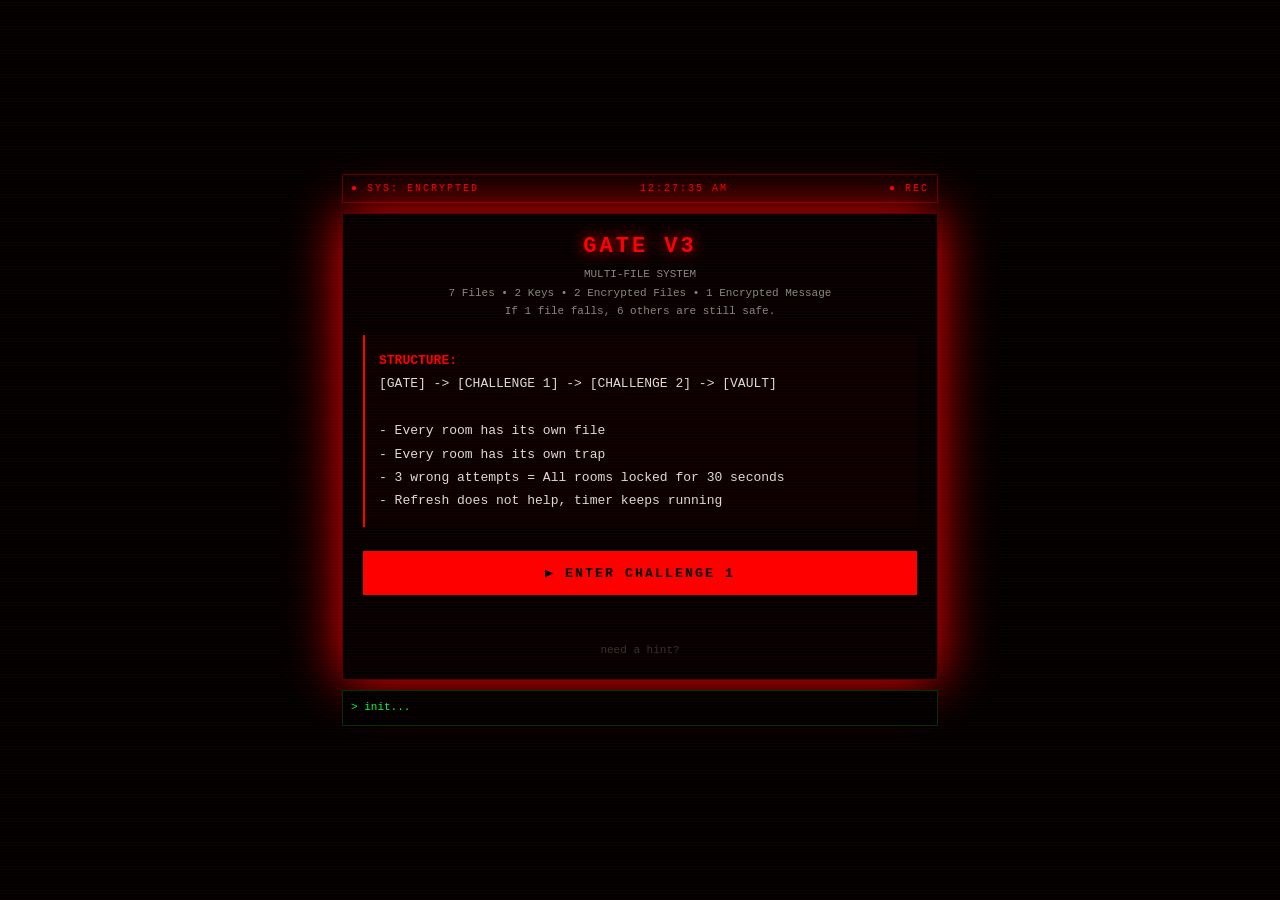
<file: index.html>
<!DOCTYPE html>
<html lang="en">
<head>
<meta charset="UTF-8">
<meta name="viewport" content="width=device-width, initial-scale=1">
<title>SYSTEM_404</title>
<link rel="stylesheet" href="s.css">
</head>
<body>
<div id="noise"></div>
<div class="wrap">
<div class="top"><span>● SYS: ENCRYPTED</span><span id="jam">00:00:00</span><span>● REC</span></div>
<div class="box">
<h1>GATE V3</h1>
<p class="sub">MULTI-FILE SYSTEM<br>7 Files • 2 Keys • 2 Encrypted Files • 1 Encrypted Message<br>If 1 file falls, 6 others are still safe.</p>
<div class="soal">
<b>STRUCTURE:</b><br>
[GATE] -> [CHALLENGE 1] -> [CHALLENGE 2] -> [VAULT]<br><br>
- Every room has its own file<br>
- Every room has its own trap<br>
- 3 wrong attempts = All rooms locked for 30 seconds<br>
- Refresh does not help, timer keeps running
</div>
<button onclick="masukP1()">▶ ENTER CHALLENGE 1</button>
<div id="pesan"></div>
<div class="hint" onclick="pesan('No free hints. Think.')">need a hint?</div>
</div>
<div class="terminal" id="terminal">> init...</div>
</div>
<script src="c.js"></script>
<script>
function masukP1(){ if(cekLock()) return; window.location.href="p1.html"; }
</script>
</body>
</html>
</file>
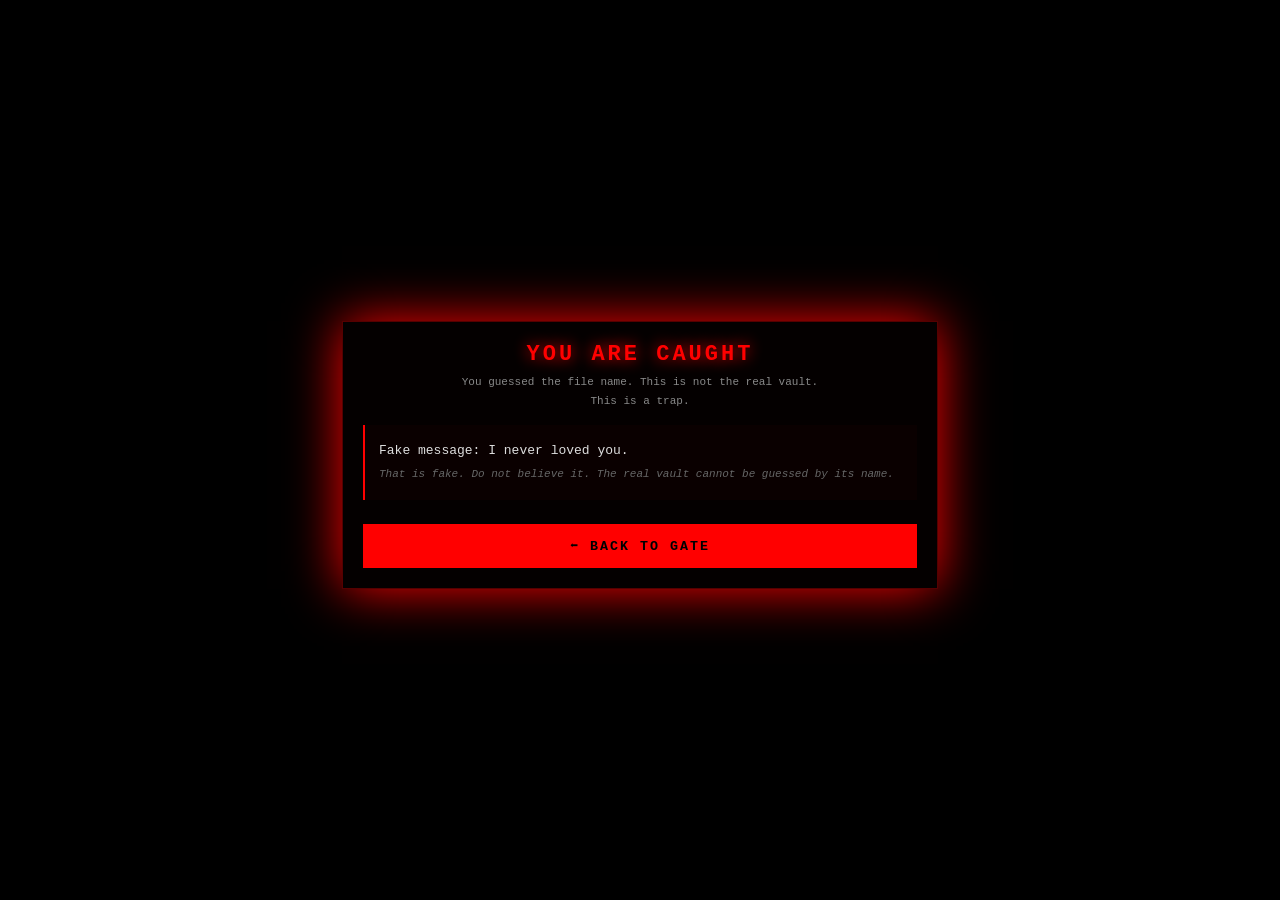
<file: d.html>
<!DOCTYPE html>
<html lang="en"><head><meta charset="UTF-8"><title>ACCESS DENIED</title><link rel="stylesheet" href="s.css"></head>
<body><div class="wrap"><div class="box"><h1>YOU ARE CAUGHT</h1>
<p class="sub">You guessed the file name. This is not the real vault.<br>This is a trap.</p>
<div class="soal">Fake message: I never loved you.<br><i>That is fake. Do not believe it. The real vault cannot be guessed by its name.</i></div>
<button onclick="window.location.href='index.html'">⬅ BACK TO GATE</button>
</div></div></body></html>
</file>
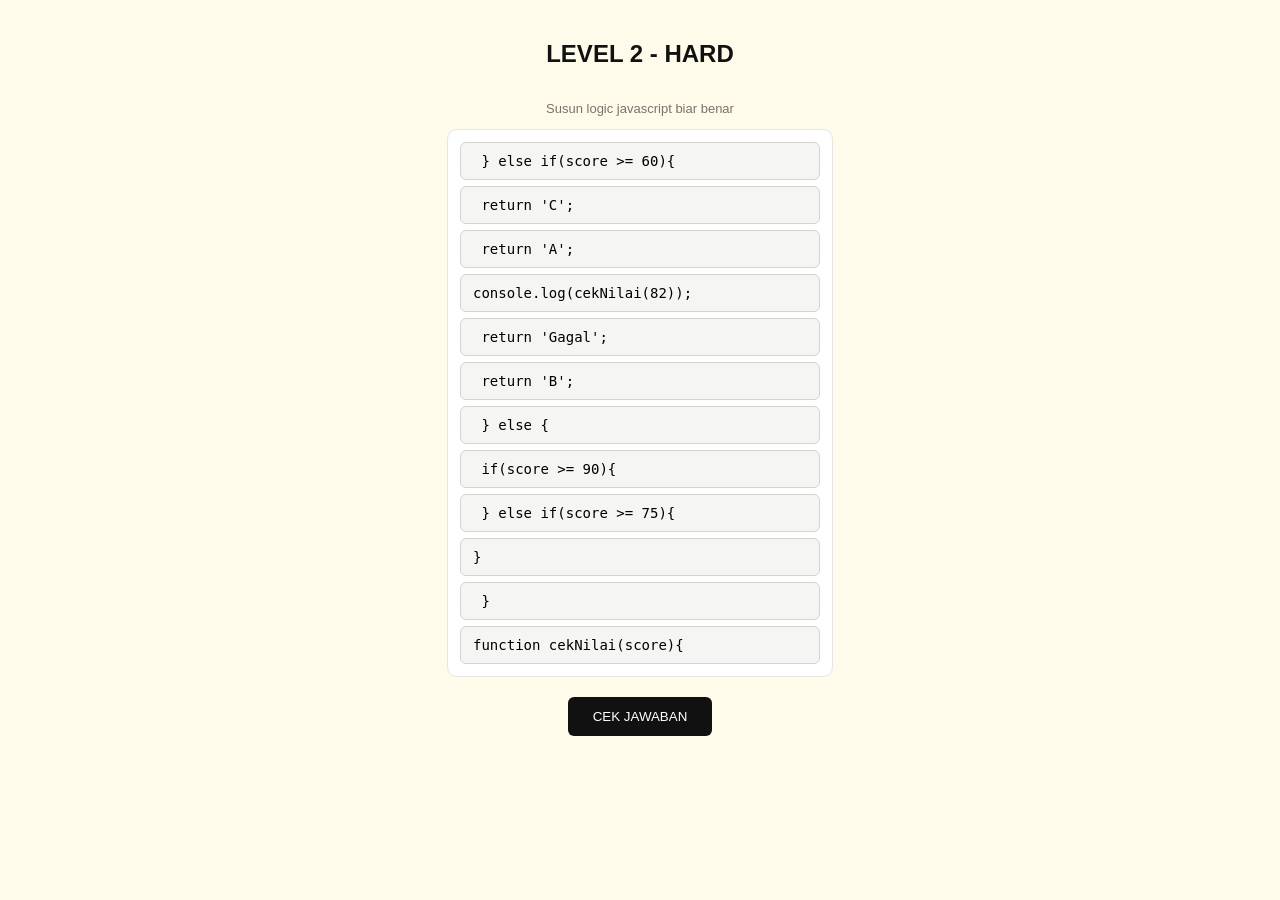
<file: Level1.html>
<!DOCTYPE html>
<html>
<head>
<meta charset="UTF-8">
<meta name="viewport" content="width=device-width, initial-scale=1.0">
<title>Level 2</title>
<style>
 body{background:#FFFBEB;font-family:Consolas,monospace;display:flex;flex-direction:column;align-items:center;padding:20px;margin:0}
 h2{font-family:sans-serif;color:#111}
 #board{width:360px;background:white;border:1px solid #E7E5E4;padding:12px;border-radius:10px;display:flex;flex-direction:column;gap:6px}
.tile{background:#F5F5F4;border:1px solid #D6D3D1;padding:10px 12px;border-radius:6px;cursor:move;font-size:14px;white-space:pre}
.tile:hover{background:#E7E5E4}
 #btn{margin-top:20px;background:#111;color:white;border:none;padding:12px 25px;border-radius:6px;cursor:pointer}
 #msg{margin-top:15px;font-family:sans-serif;font-weight:bold}
</style>
</head>
<body>
<h2>LEVEL 2 - HARD</h2>
<p style="font-family:sans-serif;color:#78716C;font-size:13px">Susun logic javascript biar benar</p>
<div id="board"></div>
<button id="btn" onclick="cek()">CEK JAWABAN</button>
<div id="msg"></div>
<script>
const benar=[
"function cekNilai(score){",
" if(score >= 90){",
" return 'A';",
" } else if(score >= 75){",
" return 'B';",
" } else if(score >= 60){",
" return 'C';",
" } else {",
" return 'Gagal';",
" }",
"}",
"console.log(cekNilai(82));"
];
let acak=[...benar].sort(()=>Math.random()-0.5);let drag=null;
function render(){let b=document.getElementById('board');b.innerHTML='';acak.forEach((t,i)=>{let d=document.createElement('div');d.className='tile';d.draggable=true;d.textContent=t;d.ondragstart=()=>drag=i;d.ondragover=e=>e.preventDefault();d.ondrop=()=>{let x=acak[drag];acak[drag]=acak[i];acak[i]=x;render()};b.appendChild(d)})}
function cek(){let m=document.getElementById('msg');if(JSON.stringify(acak)===JSON.stringify(benar)){m.style.color='green';m.textContent='BENAR! GGWP -> Lanjut Level 3';}else{m.style.color='red';m.textContent='SALAH - Logicnya masih berantakan!';}}
render();
</script>
</body>
</html>
</file>
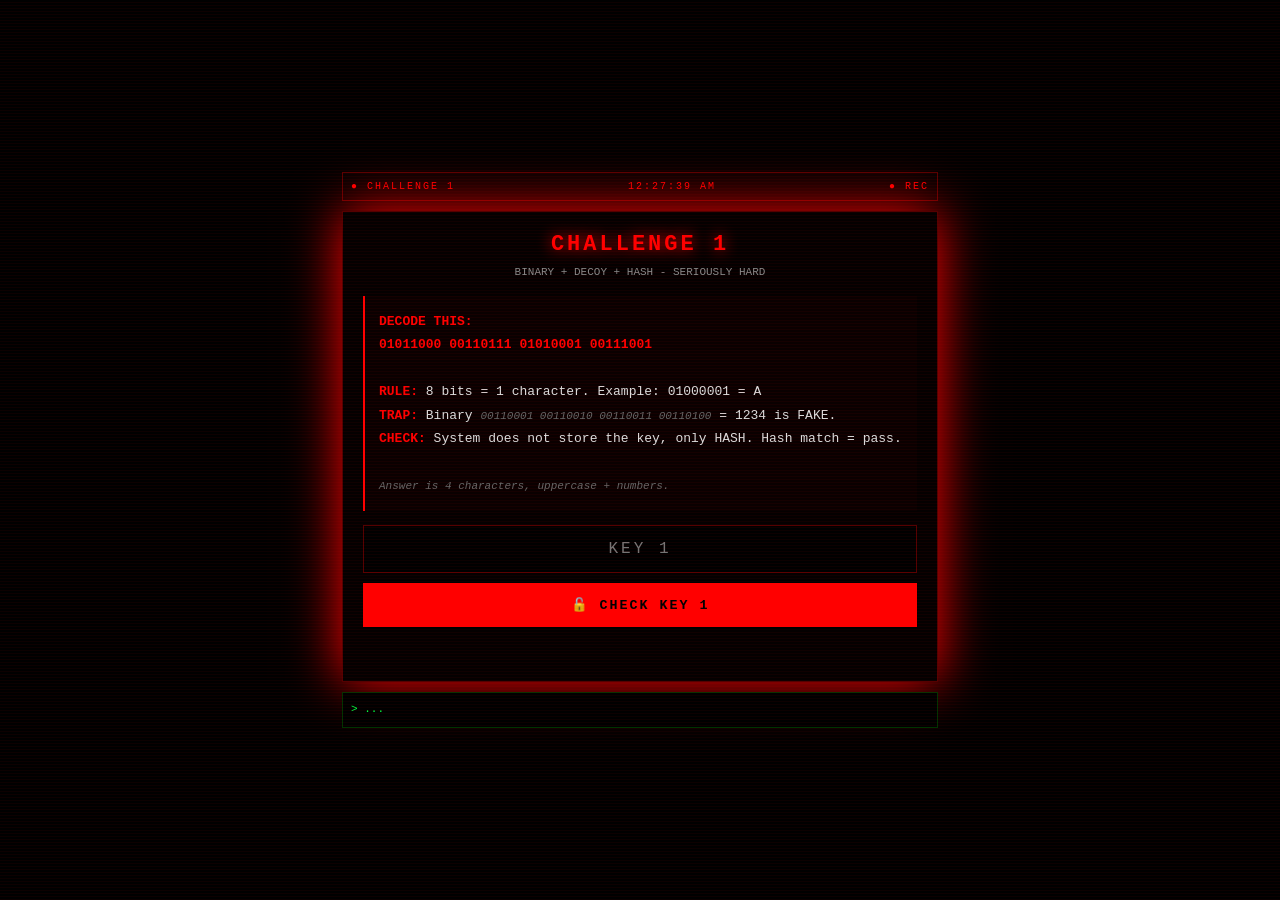
<file: p1.html>
<!DOCTYPE html>
<html lang="en"><head><meta charset="UTF-8"><meta name="viewport" content="width=device-width, initial-scale=1"><title>CHALLENGE 1</title><link rel="stylesheet" href="s.css"></head>
<body><div id="noise"></div><div class="wrap"><div class="top"><span>● CHALLENGE 1</span><span id="jam">00:00:00</span><span>● REC</span></div>
<div class="box">
<h1>CHALLENGE 1</h1><p class="sub">BINARY + DECOY + HASH - SERIOUSLY HARD</p>
<div class="soal"><b>DECODE THIS:</b><br><b>01011000 00110111 01010001 00111001</b><br><br>
<b>RULE:</b> 8 bits = 1 character. Example: 01000001 = A<br>
<b>TRAP:</b> Binary <i>00110001 00110010 00110011 00110100</i> = 1234 is FAKE.<br>
<b>CHECK:</b> System does not store the key, only HASH. Hash match = pass.<br><br>
<i>Answer is 4 characters, uppercase + numbers.</i></div>
<input id="in1" placeholder="KEY 1" maxlength="4">
<button onclick="cek1()">🔓 CHECK KEY 1</button>
<div id="pesan"></div>
</div><div class="terminal" id="terminal">> ...</div></div>
<script src="c.js"></script>
<script>
function cek1(){
  if(cekLock()) return;
  let v=document.getElementById("in1").value.trim().toUpperCase();
  if(_DECOY.includes(v)){pesan("THAT IS A FAKE KEY! CAUGHT CHEATING.");gagal();return;}
  if(_hash(v)===_H1 && v.length===4){
    localStorage.setItem("k1_ok","1"); localStorage.setItem("salah_v3","0");
    pesan("KEY 1 CORRECT! Opening next file...");
    setTimeout(()=>{window.location.href="p2.html";},800);
  } else gagal();
}
</script></body></html>
</file>
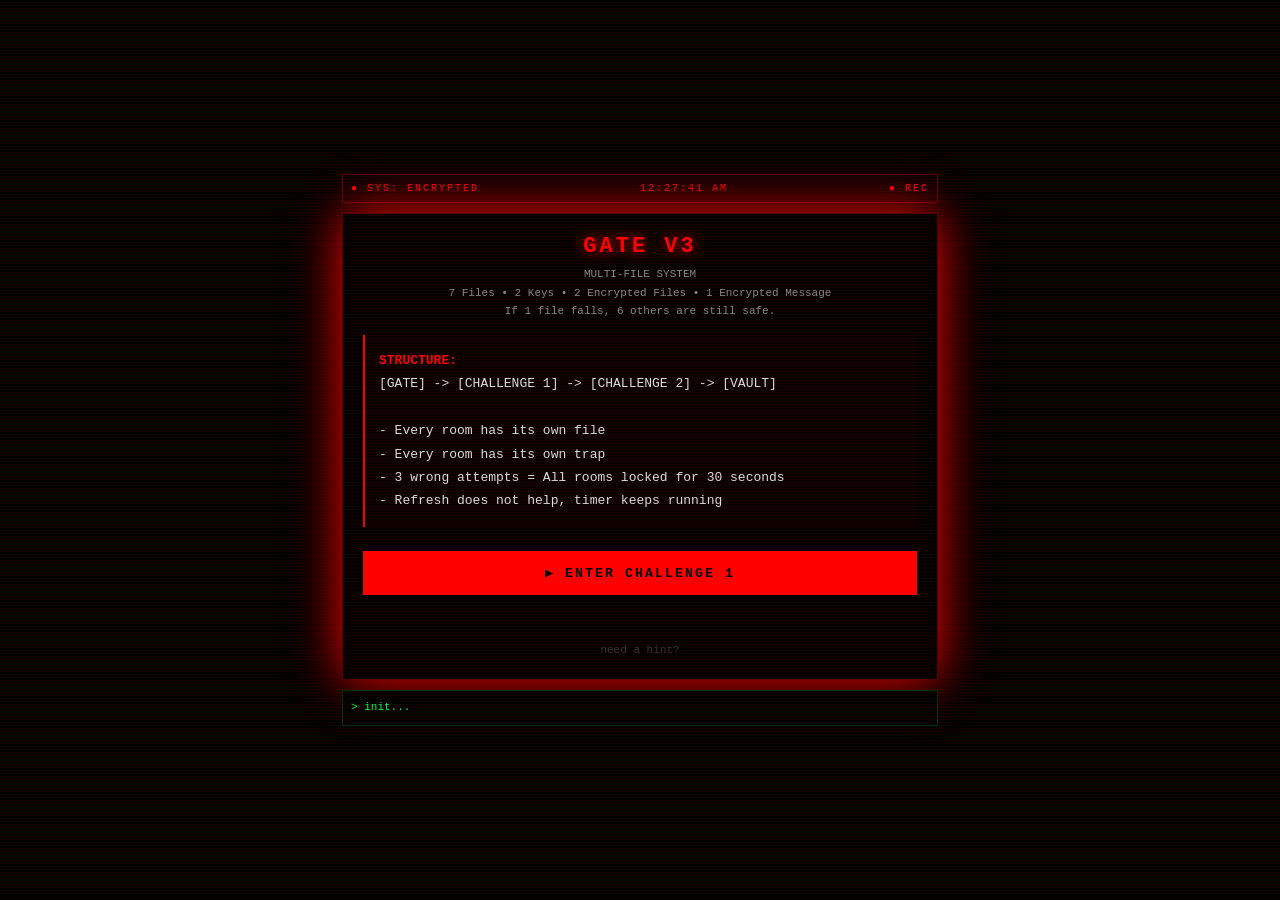
<file: p2.html>
<!DOCTYPE html>
<html lang="en"><head><meta charset="UTF-8"><meta name="viewport" content="width=device-width, initial-scale=1"><title>CHALLENGE 2</title><link rel="stylesheet" href="s.css"></head>
<body><div id="noise"></div><div class="wrap"><div class="top"><span>● CHALLENGE 2</span><span id="jam">00:00:00</span><span>● REC</span></div>
<div class="box">
<h1>CHALLENGE 2</h1><p class="sub">MORSE + LOGIC + TRAP - HARDER</p>
<div class="soal"><b>DECODE THIS MORSE:</b><br><b>--.. &nbsp; ....- &nbsp; -.- &nbsp; ..---</b><br><br>
<b>RULE:</b> . = dot, - = dash<br>Z = --.. &nbsp; 4 = ....- &nbsp; K = -.- &nbsp; 2 = ..---<br>
<b>EXTRA LAYER:</b> The result is ALREADY correct, do not reverse it. Who reverses it will fail.<br>
<b>TRAP:</b> <b>0000</b> and <b>ADMIN</b> are traps. Enter them = fake message + -1 life.<br><br>
<i>KEY 1 already obtained: ✓. Only KEY 2 left.</i></div>
<input id="in2" placeholder="KEY 2" maxlength="4">
<button onclick="cek2()">🔓 CHECK KEY 2</button>
<div id="pesan"></div>
</div><div class="terminal" id="terminal">> ...</div></div>
<script src="c.js"></script>
<script>
if(localStorage.getItem("k1_ok")!=="1"){ window.location.href="index.html"; }
function cek2(){
  if(cekLock()) return;
  let v=document.getElementById("in2").value.trim().toUpperCase();
  if(_DECOY.includes(v)){pesan("TRAP! Fake message: I never loved you. (That is fake, do not believe it)");gagal();return;}
  if(_hash(v)===_H2 && v.length===4){
    localStorage.setItem("k2_ok","1"); localStorage.setItem("salah_v3","0");
    pesan("KEY 2 CORRECT! Opening VAULT...");
    setTimeout(()=>{window.location.href="v.html";},800);
  } else gagal();
}
</script></body></html>
</file>
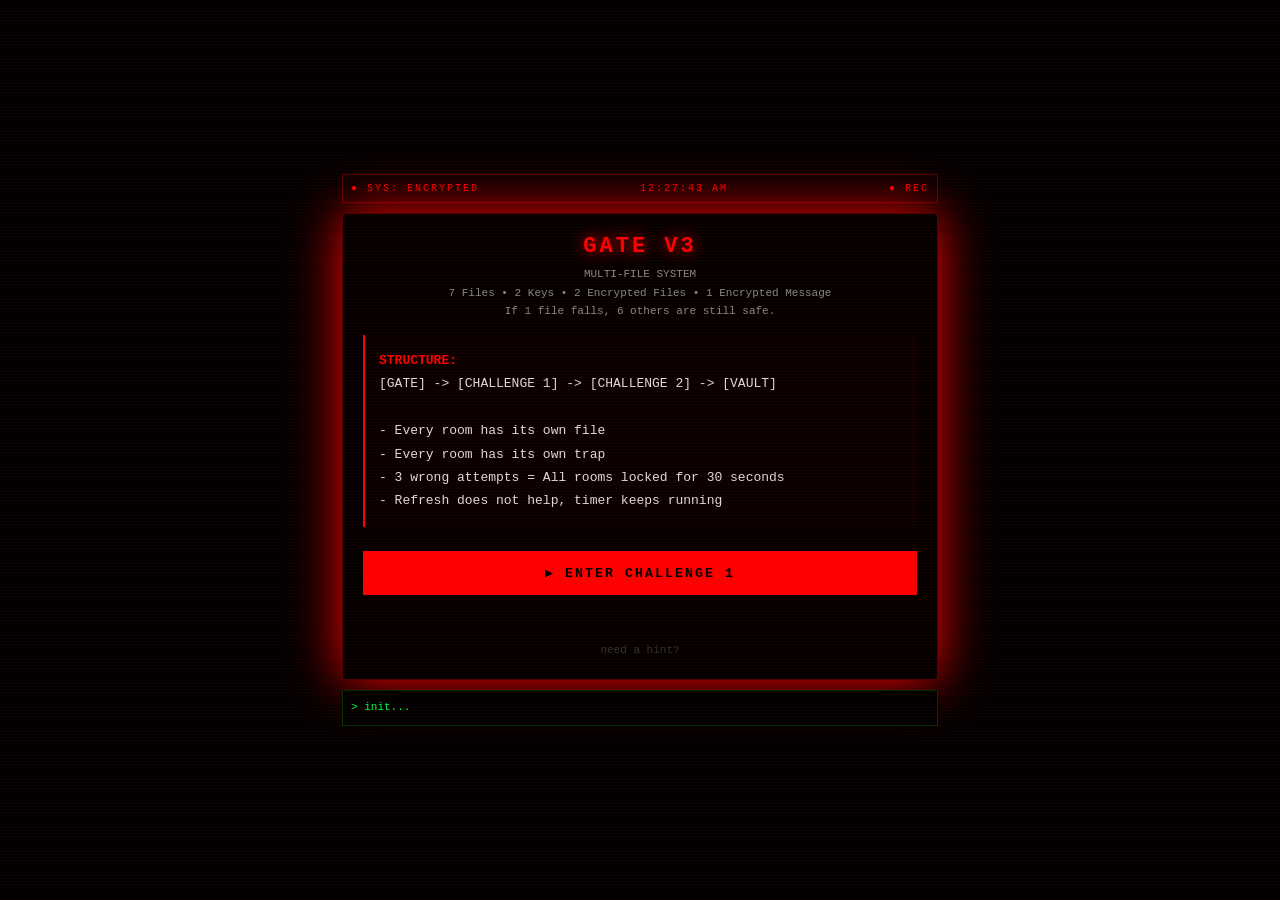
<file: v.html>
<!DOCTYPE html>
<html lang="en"><head><meta charset="UTF-8"><meta name="viewport" content="width=device-width, initial-scale=1"><title>VAULT</title><link rel="stylesheet" href="s.css"></head>
<body><div id="noise"></div><div class="wrap"><div class="top"><span>● VAULT</span><span id="jam">00:00:00</span><span>● REC</span></div>
<div class="box" id="kotakBrankas">
<h1>VAULT - VERIFICATION</h1><p class="sub">For security, keys are not stored in the browser.<br>Enter the combined key again to decrypt:</p>
<div class="soal">Format: <b>KEY1-KEY2</b><br>Example format: <b>XXXX-XXXX</b><br><br><i>Without this, message & files stay as random numbers.</i></div>
<input id="ingab" placeholder="X7Q9-Z4K2" maxlength="9">
<button onclick="buka()">🔓 DECRYPT VAULT</button>
<div id="pesan"></div>
</div><div class="terminal" id="terminal">> vault locked...</div></div>
<script src="c.js"></script>
<script>
const _VAULT_PESAN=[229, 29, 203, 216, 72, 49, 113, 151, 165, 88, 45, 179, 217, 141, 49, 141, 214, 151, 135, 239, 14, 7, 81, 127, 12, 242, 52, 31, 184, 184, 5, 208, 79, 227, 10, 112, 40, 120, 104, 194, 162, 25, 203, 170, 30, 159, 60, 207, 187, 36, 45, 221, 114, 149, 97, 6, 137, 34, 244, 133, 165, 174, 45, 20, 36, 206, 243, 228, 217, 81, 118, 110, 95, 99, 50, 91, 17, 229, 127, 158, 133, 85, 107, 191, 175, 253, 241, 150, 44, 174, 230, 234, 41, 122, 134, 68, 144, 40, 51, 28, 185, 146, 166, 112, 249, 122, 59, 176, 213, 119, 95, 19, 122, 32, 139, 134, 10, 96, 107, 116, 242, 26, 198, 210, 245, 118, 142, 207, 75, 97, 197, 143, 21, 130, 251, 67, 209, 167, 232, 80, 213, 127, 51, 245, 87, 248, 212, 126, 3, 171, 198, 148, 176, 231, 52, 132, 120, 175, 219, 132, 28, 19, 61, 18, 224, 66, 123, 95, 169, 220, 116, 208, 62, 61, 9, 77, 16, 226, 238, 181, 18, 83, 150, 52, 254, 221, 179, 142, 31, 140, 224, 4, 32, 57, 182, 37, 206, 241, 58, 66, 243, 151, 156, 150, 240, 227, 205, 1, 51, 246, 6, 66];
const _VAULT_FILE1=[];
const _VAULT_FILE2=[];
if(localStorage.getItem("k1_ok")!=="1"||localStorage.getItem("k2_ok")!=="1"){window.location.href="index.html";}
function buka(){
  if(cekLock()) return;
  let v=document.getElementById("ingab").value.trim().toUpperCase();
  let p=v.split("-");
  if(p.length===2 && _hash(p[0])===_H1 && _hash(p[1])===_H2){
    let pesan=_dec(_VAULT_PESAN,v,"pesan");
    let f1=_dec(_VAULT_FILE1,v,"file");
    let f2=_dec(_VAULT_FILE2,v,"file");
    let f1h=f1.startsWith("http")?`<a href="${f1}" target="_blank">⬇ OPEN FILE 1</a>`:`<span style="color:#888">[ ${f1} ]<br>Example encrypted file. Replace with GEN() in c.js</span>`;
    let f2h=f2.startsWith("http")?`<a href="${f2}" target="_blank">⬇ OPEN FILE 2</a>`:`<span style="color:#888">[ ${f2} ]</span>`;
    document.getElementById("kotakBrankas").innerHTML=`<h1 style="color:#00ff41">VAULT UNLOCKED</h1><p class="sub">Decrypt successful. Keystream matched.</p>
    <div class="fileBox"><b>FILE 1 - DOCUMENT</b><br>${f1h}</div>
    <div class="fileBox"><b>FILE 2 - EVIDENCE</b><br>${f2h}</div>
    <div style="text-align:center;font-size:12px;letter-spacing:2px;margin:12px 0">--- ORIGINAL MESSAGE (DECRYPTED) ---</div>
    <div class="pesanBesar">${pesan}</div>
    <button onclick="if(confirm('Lock again & delete traces?')){localStorage.clear();location.href='index.html'}">🔒 LOCK AGAIN & DELETE TRACES</button><div id="pesan"></div>`;
  } else {pesan("WRONG COMBINATION. DECRYPT FAILED."); gagal();}
}
</script></body></html>
</file>
<file: s.css>
*{margin:0;padding:0;box-sizing:border-box}
body{background:#000;color:#f00;font-family:'Courier New',monospace;overflow:hidden}
#noise{position:fixed;inset:0;background:repeating-linear-gradient(0deg,rgba(255,0,0,.05) 0 1px,transparent 1px 3px);z-index:99;pointer-events:none}
.wrap{max-width:620px;margin:0 auto;padding:12px;height:100vh;display:flex;flex-direction:column;justify-content:center;position:relative;z-index:20}
.top{display:flex;justify-content:space-between;font-size:10px;letter-spacing:2px;border:1px solid #550000;padding:8px;background:#000}
.box{border:1px solid #550000;background:rgba(5,0,0,.98);padding:20px;box-shadow:0 0 50px #f00;margin-top:10px;max-height:80vh;overflow:auto}
h1{font-size:22px;text-align:center;text-shadow:0 0 15px #f00;letter-spacing:3px}
.sub{text-align:center;font-size:11px;color:#888;margin-top:6px;line-height:1.7}
.soal{background:#0a0000;padding:14px;margin:14px 0;line-height:1.8;font-size:13px;color:#ddd;border-left:2px solid #f00;word-break:break-all}
.soal b{color:#f00}.soal i{color:#666;font-size:11px}
input{width:100%;padding:14px;background:#000;color:#f00;border:1px solid #550000;font-family:inherit;font-size:16px;outline:none;text-align:center;letter-spacing:3px;text-transform:uppercase}
button{width:100%;padding:14px;margin-top:10px;background:#f00;color:#000;font-weight:bold;border:none;font-family:inherit;cursor:pointer;letter-spacing:2px}
button:active{background:#fff}
#pesan{text-align:center;margin-top:12px;min-height:22px;font-size:13px;color:#ff8888;line-height:1.6}
.hint{font-size:11px;color:#333;text-align:center;margin-top:12px;cursor:pointer;line-height:1.7}
.fileBox{border:1px dashed #550000;padding:12px;margin:10px 0;text-align:center;color:#aaa;font-size:13px;line-height:1.8}
.fileBox a{display:inline-block;margin-top:6px;padding:10px 16px;background:#f00;color:#000;font-weight:bold;text-decoration:none}
.pesanBesar{background:#0a0000;border:1px solid #f00;padding:16px;color:#fff;line-height:1.8;font-size:14px;white-space:pre-wrap;word-break:break-word}
.terminal{font-size:11px;color:#00ff41;background:#000;padding:8px;margin-top:10px;border:1px solid #003300;min-height:32px;line-height:1.6}
.glitch{animation:gl .15s 4}@keyframes gl{0%{transform:translate(5px,2px)}50%{transform:translate(-5px,-2px)}100%{transform:translate(0)}}
</file>
